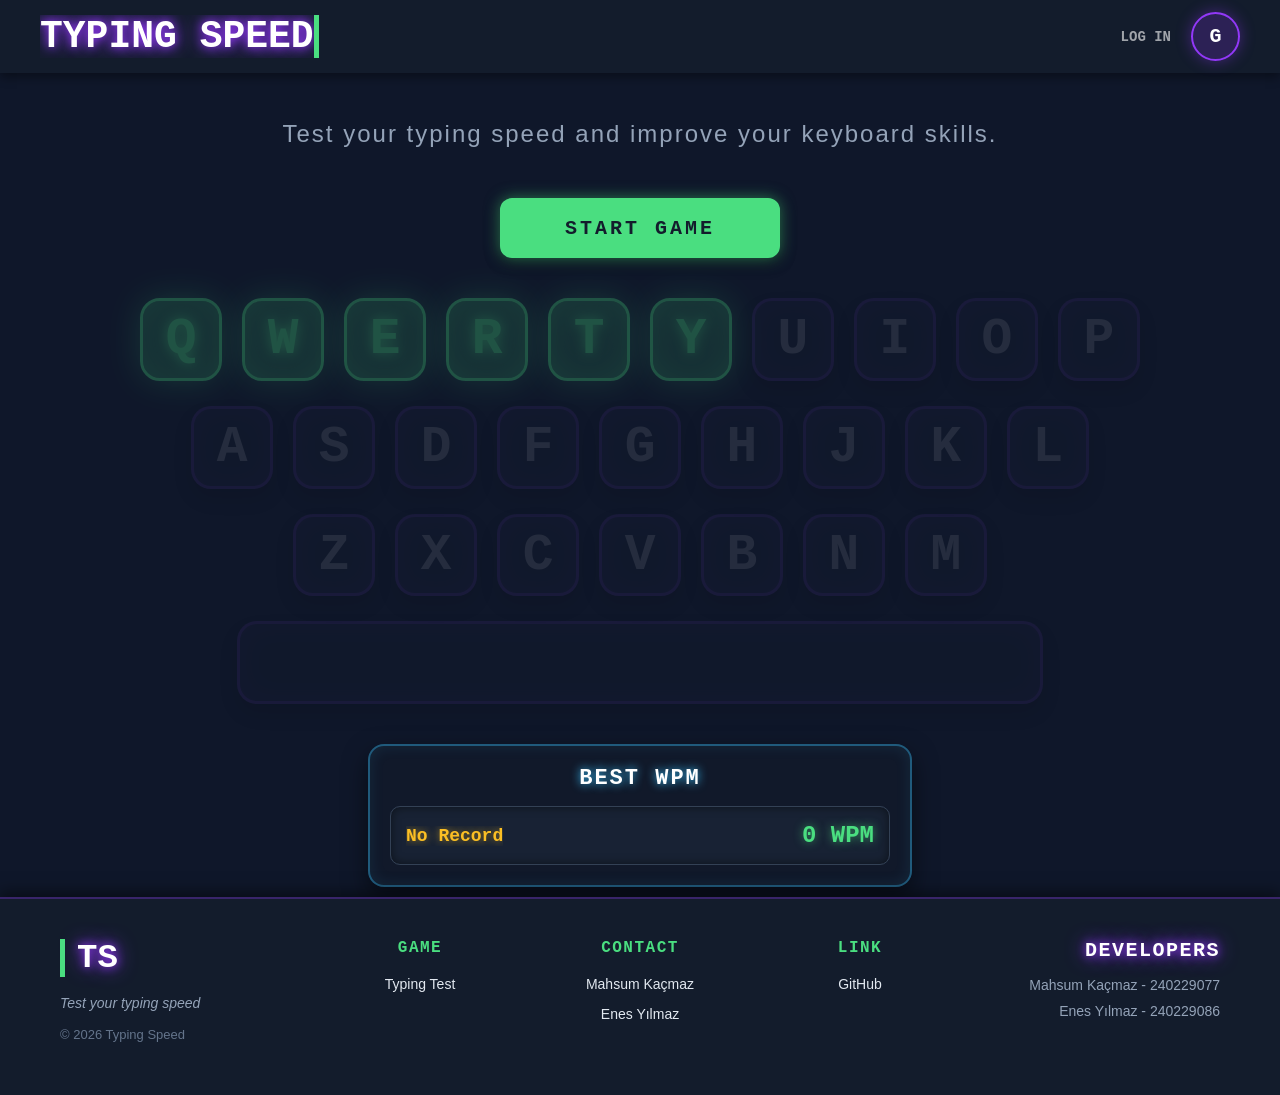
<file: index.html>
<!DOCTYPE html>
<html>
<head>
    <meta charset="UTF-8">
    <title>Typing Speed Game - Main Menu</title>
    <link rel="stylesheet" href="style.css">
</head>
<body>
    
    <div class="header-bar">
        <h1 class="game-title" onclick="window.location.reload();" style="cursor: pointer; user-select: none;">TYPING SPEED</h1>
        <div class="header-actions">
            <button class="login-btn" id="login-button">LOG IN</button>
            <div class="profile-container" id="profile-trigger">
                <div class="profile-circle" id="profile-avatar">G</div>
                
                <div class="profile-modal" id="profile-modal">
                    <div class="modal-content">
                        <h3>Edit Profile</h3>
                        <div class="input-group">
                            <label for="username-input">Your Name</label>
                            <input type="text" id="username-input" maxlength="15" placeholder="Enter your name">
                        </div>
                        <div class="modal-footer-buttons">
                            <div class="modal-buttons">
                                <button class="modal-btn cancel" id="modal-cancel">Cancel</button>
                                <button class="modal-btn save" id="modal-save">Save</button>
                            </div>
                        </div>
                    </div>
                </div>

            </div>
        </div>
    </div>

    <main class="menu-container">
        <p class="menu-description">Test your typing speed and improve your keyboard skills.</p>

        <div class="action-container-absolute">
            <a href="game.html" class="start-game-link">
                <button class="neon-start-btn">START GAME</button>
            </a>
        </div>

        <div class="best-score-container">
            <h2 class="best-score-title">BEST WPM</h2>
            <div class="best-score-display">
                <div class="best-score-name" id="global-best-name">No Record</div>
                <div class="best-score-value" id="global-best-wpm">0 WPM</div>
            </div>
        </div>

        <div class="keyboard-decoration">
            <div class="key-row">
                <div class="key highlight-qwerty">Q</div>
                <div class="key highlight-qwerty">W</div>
                <div class="key highlight-qwerty">E</div>
                <div class="key highlight-qwerty">R</div>
                <div class="key highlight-qwerty">T</div>
                <div class="key highlight-qwerty">Y</div>
                <div class="key">U</div><div class="key">I</div><div class="key">O</div><div class="key">P</div>
            </div>
            <div class="key-row">
                <div class="key">A</div><div class="key">S</div><div class="key">D</div>
                <div class="key">F</div><div class="key">G</div><div class="key">H</div>
                <div class="key">J</div><div class="key">K</div><div class="key">L</div>
            </div>
            <div class="key-row">
                <div class="key">Z</div><div class="key">X</div><div class="key">C</div>
                <div class="key">V</div><div class="key">B</div><div class="key">N</div><div class="key">M</div>
            </div>
            <div class="key-row">
                <div class="key space-bar" id="menu-start-button"></div>
            </div>
        </div>
    </main>

    <footer class="game-footer">
        <div class="footer-container">
            <div class="footer-left">
                <div class="footer-logo">TS</div>
                <p class="footer-tagline">Test your typing speed</p>
                <p class="footer-copyright">&copy; 2026 Typing Speed</p>
            </div>
            <div class="footer-center">
                <div class="footer-column">
                    <h3>Game</h3>
                    <ul>
                        <li><a href="game.html">Typing Test</a></li>
                    </ul>
                </div>
                <div class="footer-column">
                    <h3>Contact</h3>
                    <ul>
                        <li><a href="mailto:mashumkacmaz072@gmail.com">Mahsum Kaçmaz</a></li>
                        <li><a href="mailto:yenes991@gmail.com">Enes Yılmaz</a></li>
                    </ul>
                </div>
                <div class="footer-column">
                    <h3>Link</h3>
                    <ul>
                        <li><a href="https://github.com/enes-yilmaz123/Typing-Speed.git" target="_blank" rel="noopener noreferrer">GitHub</a></li>
                    </ul>
                </div>
            </div>
            <div class="footer-right">
                <div class="footer-right-title">DEVELOPERS</div>
                <p>Mahsum Kaçmaz - 240229077</p>
                <p>Enes Yılmaz - 240229086</p>
            </div>
        </div>
    </footer>

    <script src="script.js"></script>
</body>
</html>
</file>
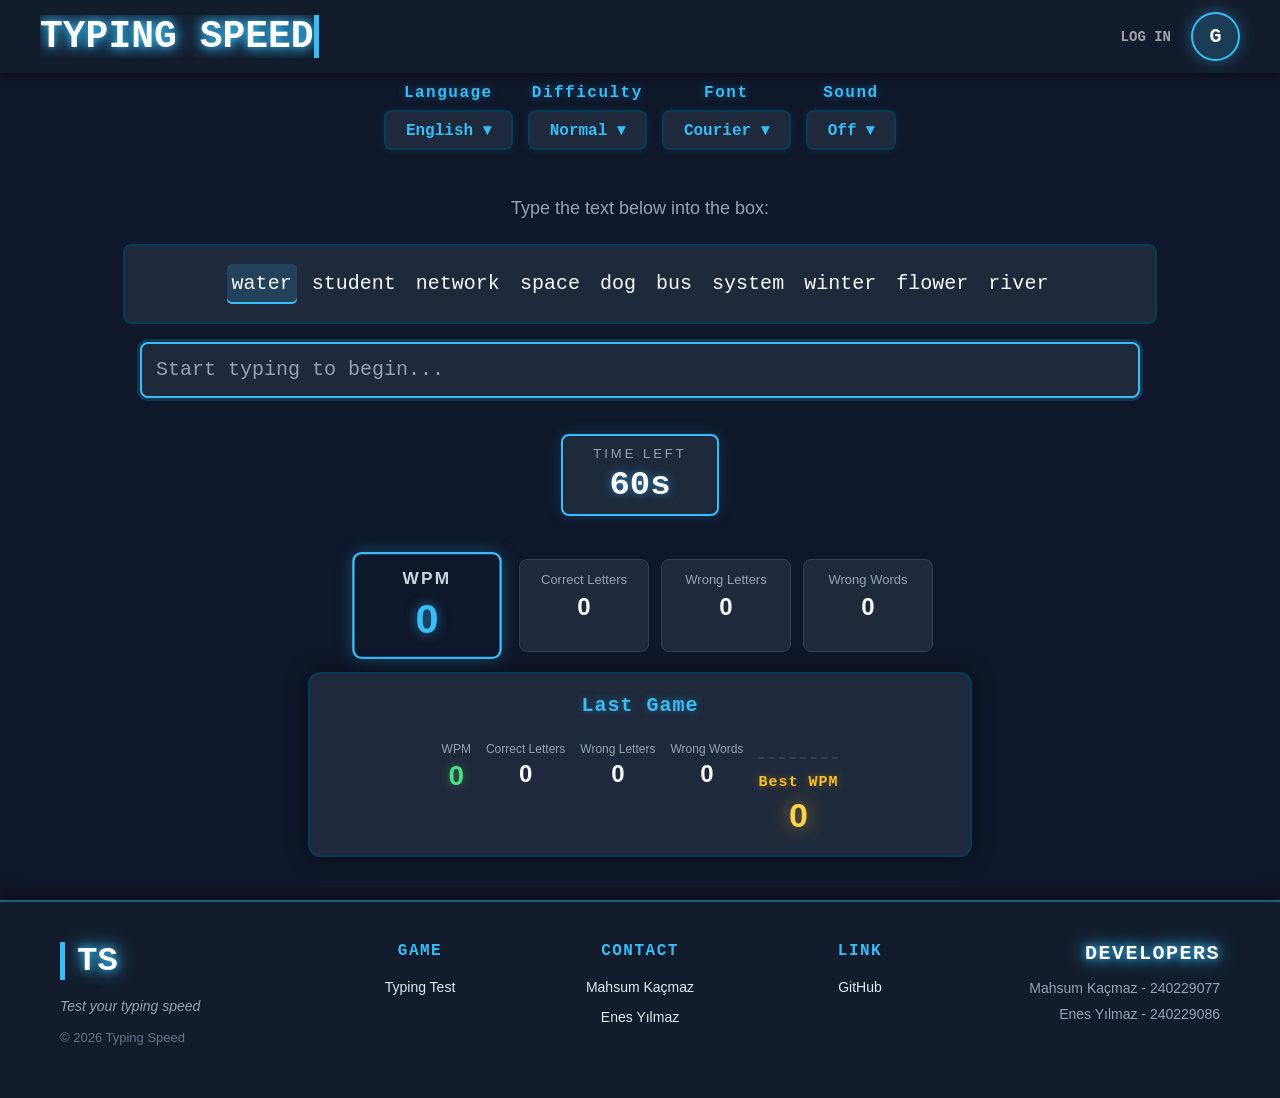
<file: game.html>
<!DOCTYPE html>
<html>
<head>
    <meta charset="UTF-8">
    <title>Typing Speed Test</title>
    <link rel="stylesheet" href="style.css">
</head>
<body>
    
    <div class="header-bar game-header">
        <h1 class="game-title" onclick="window.location.href='index.html';" style="cursor: pointer; user-select: none;">TYPING SPEED</h1>
        <div class="header-actions">
            <button class="login-btn" id="login-button">LOG IN</button>
            <div class="profile-container" id="profile-trigger">
                <div class="profile-circle" id="profile-avatar">G</div>
                
                <div class="profile-modal" id="profile-modal">
                    <div class="modal-content">
                        <h3>Edit Profile</h3>
                        <div class="input-group">
                            <label for="username-input">Your Name</label>
                            <input type="text" id="username-input" maxlength="15" placeholder="Enter your name">
                        </div>
                        <div class="modal-footer-buttons">
                            <div class="modal-buttons">
                                <button class="modal-btn cancel" id="modal-cancel">Cancel</button>
                                <button class="modal-btn save" id="modal-save">Save</button>
                            </div>
                        </div>
                    </div>
                </div>

            </div>
        </div>
    </div>

    <main class="game-container">
        
        <div class="settings-bar" style="margin-top: 60px; margin-bottom: 30px;">
            <div class="dropdown-wrapper">
                <span class="dropdown-label" id="language-label">Language</span>
                <div class="dropdown">
                    <button class="dropbtn" id="lang-btn" onclick="toggleMenu('language-menu')">English ▾</button>
                    <div id="language-menu" class="dropdown-content">
                        <a href="#" onclick="changeLanguage('English')">English</a>
                        <a href="#" onclick="changeLanguage('Turkish')">Turkish</a>
                        <a href="#" onclick="changeLanguage('C')">C Language</a>
                        <a href="#" onclick="changeLanguage('HTML')">HTML</a>
                        <a href="#" onclick="changeLanguage('CSS')">CSS</a>
                    </div>
                </div>
            </div>
            
            <div class="dropdown-wrapper">
                <span class="dropdown-label" id="difficulty-label">Difficulty</span>
                <div class="dropdown">
                    <button class="dropbtn" id="diff-btn" onclick="toggleMenu('difficulty-menu')">Normal ▾</button>
                    <div id="difficulty-menu" class="dropdown-content">
                        <a href="#" id="diff-normal" onclick="changeDifficulty('Normal')">Normal</a>
                        <a href="#" id="diff-hard" onclick="changeDifficulty('Hard')">Hard</a>
                        <a href="#" id="diff-extreme" onclick="changeDifficulty('Extreme')">Extreme</a>
                    </div>
                </div>
            </div>
            
            <div class="dropdown-wrapper">
                <span class="dropdown-label" id="font-label">Font</span>
                <div class="dropdown">
                    <button class="dropbtn" id="font-btn" onclick="toggleMenu('font-menu')">Courier ▾</button>
                    <div id="font-menu" class="dropdown-content">
                        <a href="#" onclick="changeFont('Courier New, monospace', 'Courier')">Courier</a>
                        <a href="#" onclick="changeFont('Arial, sans-serif', 'Arial')">Arial</a>
                        <a href="#" onclick="changeFont('Times New Roman, serif', 'Times')">Times</a>
                        <a href="#" onclick="changeFont('Verdana, sans-serif', 'Verdana')">Verdana</a>
                    </div>
                </div>
            </div>
            
            <div class="dropdown-wrapper">
                <span class="dropdown-label" id="sound-label">Sound</span>
                <div class="dropdown">
                    <button class="dropbtn" id="sound-btn" onclick="toggleMenu('sound-menu')">Off ▾</button>
                    <div id="sound-menu" class="dropdown-content">
                        <a href="#" id="snd-off" onclick="changeSound('Off')">Off</a>
                        <a href="#" id="snd-k1" onclick="changeSound('Sound 1')">Sound 1</a>
                        <a href="#" id="snd-k2" onclick="changeSound('Sound 2')">Sound 2</a>
                        <a href="#" id="snd-k3" onclick="changeSound('Sound 3')">Sound 3</a>
                    </div>
                </div>
            </div>
        </div>

        <p class="game-subtitle-text">Type the text below into the box:</p>
        
        <div id="target-text">Loading words...</div>
        <br>
        
        <input id="user-input" type="text" placeholder="Start typing to begin..." autocomplete="off">
        
        <br><br>
        
        <div class="timer-box" id="timer-box">
            <span class="timer-label">TIME LEFT</span>
            <span class="timer-value"><span id="time">60</span>s</span>
        </div>

        <div id="stats">
            <div class="stat-box">
                <span>WPM</span>
                <strong id="wpm">0</strong>
            </div>
            <div class="stat-box">
                <span>Correct Letters</span>
                <strong id="correct-letters">0</strong>
            </div>
            <div class="stat-box">
                <span>Wrong Letters</span>
                <strong id="wrong-letters">0</strong>
            </div>
            <div class="stat-box">
                <span>Wrong Words</span>
                <strong id="wrong-words">0</strong>
            </div>
        </div>

        <div id="last-game-stats" class="side-panel">
            <h3 id="lg-title">Last Game</h3>
            <div class="side-stat">
                <span>WPM</span>
                <strong id="lg-wpm">0</strong>
            </div>
            <div class="side-stat">
                <span id="lg-correct-label">Correct Letters</span>
                <strong id="lg-correct">0</strong>
            </div>
            <div class="side-stat">
                <span id="lg-wrong-label">Wrong Letters</span>
                <strong id="lg-wrong">0</strong>
            </div>
            <div class="side-stat">
                <span id="lg-wrong-words-label">Wrong Words</span>
                <strong id="lg-wrong-words">0</strong>
            </div>
            
            <div class="best-stat-box">
                <h4 id="best-wpm-label">Best WPM</h4>
                <strong id="best-wpm-value">0</strong>
            </div>
        </div>
        
    </main>

    <footer class="game-footer game-theme-footer">
        <div class="footer-container">
            <div class="footer-left">
                <div class="footer-logo">TS</div>
                <p class="footer-tagline">Test your typing speed</p>
                <p class="footer-copyright">&copy; 2026 Typing Speed</p>
            </div>
            <div class="footer-center">
                <div class="footer-column">
                    <h3>Game</h3>
                    <ul>
                        <li><a href="game.html">Typing Test</a></li>
                    </ul>
                </div>
                <div class="footer-column">
                    <h3>Contact</h3>
                    <ul>
                        <li><a href="mailto:mashumkacmaz072@gmail.com">Mahsum Kaçmaz</a></li>
                        <li><a href="mailto:yenes991@gmail.com">Enes Yılmaz</a></li>
                    </ul>
                </div>
                <div class="footer-column">
                    <h3>Link</h3>
                    <ul>
                        <li><a href="https://github.com/enes-yilmaz123/Typing-Speed.git" target="_blank" rel="noopener noreferrer">GitHub</a></li>
                    </ul>
                </div>
            </div>
            <div class="footer-right">
                <div class="footer-right-title">DEVELOPERS</div>
                <p>Mahsum Kaçmaz - 240229077</p>
                <p>Enes Yılmaz - 240229086</p>
            </div>
        </div>
    </footer>

    <script src="script.js"></script>
</body>
</html>
</file>
<file: style.css>
/* ORTAK AYARLAR & HEADER*/
body {
    background-color: #0f172a; 
    color: #ffffff;
    font-family: Arial, sans-serif;
    margin: 0;
    overflow-x: hidden;
}

.header-bar {
    position: absolute;
    top: 0;
    left: 0;
    width: 100%;
    background-color: #131c2c;
    padding: 12px 40px;
    box-sizing: border-box;
    box-shadow: 0 4px 10px rgba(0, 0, 0, 0.4);
    z-index: 60;
    display: flex;
    justify-content: space-between;
    align-items: center;
}

.game-title {
    font-size: 38px;
    font-weight: 900;
    color: #ffffff;
    font-family: 'Courier New', Courier, monospace;
    text-shadow: 0 0 10px #9238f8, 0 0 20px #9238f8;
    border-right: 5px solid #4ade80;
    white-space: nowrap;
    overflow: hidden;
    margin: 0;
    width: 12ch;
    animation: typing 1.5s steps(12, end), blink-caret 0.8s step-end infinite;
}

@keyframes typing { from { width: 0 } to { width: 12ch; } }
@keyframes blink-caret { from, to { border-color: transparent } 50% { border-color: #4ade80; } }

.header-actions {
    display: flex;
    align-items: center;
    gap: 20px;
}

.login-btn {
    background: none;
    border: none;
    padding: 0;
    font-family: 'Courier New', Courier, monospace;
    font-size: 14px;
    font-weight: bold;
    color: rgba(255, 255, 255, 0.6);
    cursor: pointer;
    transition: color 0.2s ease, text-shadow 0.2s ease;
    outline: none;
}

.login-btn:hover {
    color: #4ade80;
    text-shadow: 0 0 8px #4ade80;
}

.login-btn.logout-state {
    color: rgba(248, 113, 113, 0.6);
}

.login-btn.logout-state:hover {
    color: #f87171;
    text-shadow: 0 0 8px #f87171;
}

/* ANA MENÜ & BAŞLANGIÇ BUTONU*/
.menu-container {
    display: flex;
    flex-direction: column;
    align-items: center;
    justify-content: center;
    height: 100vh;
    padding-top: 40px; 
    box-sizing: border-box;
    text-align: center;
    position: relative; 
}

.menu-description {
    font-size: 24px;
    color: #94a3b8; 
    margin: 0 0 130px 0; 
    letter-spacing: 2px;
    z-index: 10;
    position: relative;
}

.action-container-absolute {
    position: absolute;
    top: 50%;                 
    left: 50%;                
    transform: translate(-50%, -50%); 
    z-index: 30;              
}

.button-link, .start-game-link {
    text-decoration: none;
}

.neon-start-btn {
    width: 280px;
    height: 60px;
    font-size: 20px;
    font-weight: 900;
    font-family: 'Courier New', Courier, monospace;
    letter-spacing: 3px;
    color: #131c2c;
    background-color: #4ade80; 
    border: 3px solid #4ade80;
    border-radius: 12px;
    box-shadow: 0 0 15px rgba(74, 222, 128, 0.5), 0 5px 15px rgba(0, 0, 0, 0.4);
    cursor: pointer;
    outline: none;
    transition: all 0.3s cubic-bezier(0.175, 0.885, 0.32, 1.275);
}

.neon-start-btn:hover {
    color: #ffffff;
    background-color: rgba(74, 222, 128, 0.1);
    box-shadow: 0 0 25px #4ade80, inset 0 0 10px rgba(74, 222, 128, 0.5);
    text-shadow: 0 0 8px #4ade80;
    transform: translateY(-4px) scale(1.03);
}

.neon-start-btn:active {
    transform: translateY(-1px) scale(0.98);
    box-shadow: 0 0 10px #4ade80;
}

/*SAYDAM KLAVYE DEKORASYONU*/
.keyboard-decoration {
    margin-top: -60px;
    display: flex;
    flex-direction: column;
    gap: 25px; 
    user-select: none; 
    z-index: 5; 
    position: relative;
}

.keyboard-decoration .key {
    pointer-events: none;
    opacity: 0.15;
}

.key-row {
    display: flex;
    justify-content: center;
    gap: 1.5vw;
    flex-wrap: wrap; 
}

.key {
    width: clamp(50px, 6vw, 100px); 
    height: clamp(50px, 6vw, 100px); 
    background-color: rgba(30, 41, 59, 0.6); 
    border: 3px solid rgba(146, 56, 248, 0.5); 
    border-radius: 20px; 
    display: flex;
    align-items: center;
    justify-content: center;
    font-family: 'Courier New', Courier, monospace;
    font-size: clamp(30px, 4vw, 80px); 
    font-weight: bold;
    color: rgba(255, 255, 255, 0.6); 
    box-shadow: inset 0 0 30px rgba(146, 56, 248, 0.15), 0 10px 20px rgba(0, 0, 0, 0.6);
    transition: all 0.3s ease;
}

.highlight-qwerty {
    color: #4ade80; 
    background-color: rgba(74, 222, 128, 0.3);
    border-color: #4ade80; 
    box-shadow: inset 0 0 40px rgba(74, 222, 128, 0.5), 0 0 35px rgba(74, 222, 128, 0.5); 
    text-shadow: 0 0 12px #4ade80, 0 0 30px #4ade80; 
    opacity: 0.3 !important;
}

.space-bar {
    width: 100%; 
    max-width: 800px;
}

/* PROFİL VE MODAL (POPUP) PENCERELERİ*/
.profile-container {
    position: relative; 
    display: flex;
    align-items: center;
    z-index: 25;
}

.profile-circle {
    width: 45px;
    height: 45px;
    background-color: rgba(146, 56, 248, 0.2);
    border: 2px solid #9238f8;
    border-radius: 50%;
    display: flex;
    align-items: center;
    justify-content: center;
    font-family: 'Courier New', Courier, monospace;
    font-size: 20px;
    font-weight: bold;
    color: #ffffff;
    cursor: pointer;
    box-shadow: 0 0 15px rgba(146, 56, 248, 0.4);
    transition: all 0.3s ease;
}

.profile-circle:hover {
    background-color: rgba(146, 56, 248, 0.4);
    border-color: #4ade80;
    box-shadow: 0 0 20px #4ade80;
    transform: scale(1.05);
}

.profile-modal {
    display: none;
    position: absolute; 
    top: 61px; 
    right: 0; 
    z-index: 100;
}

.profile-modal.active {
    display: flex;
}

.modal-content {
    background-color: rgba(19, 28, 44, 0.8); 
    backdrop-filter: blur(10px); 
    border: 2px solid rgba(146, 56, 248, 0.6);
    border-radius: 16px;
    padding: 22px;
    width: 320px;
    box-shadow: 0 10px 30px rgba(0, 0, 0, 0.6), inset 0 0 20px rgba(146, 56, 248, 0.1);
    text-align: left;
    animation: modalSlide 0.2s ease-out;
}

@keyframes modalSlide {
    from { transform: translateY(-10px); opacity: 0; }
    to { transform: translateY(0); opacity: 1; }
}

.modal-content h3 {
    margin: 0 0 16px 0;
    font-family: 'Courier New', Courier, monospace;
    color: #ffffff;
    font-size: 18px;
    text-shadow: 0 0 8px #9238f8;
}

.input-group {
    display: flex;
    flex-direction: column;
    gap: 8px;
    margin-bottom: 24px;
}

.input-group label {
    color: #94a3b8;
    font-size: 13px;
    font-weight: bold;
}

.input-group input {
    background-color: rgba(30, 41, 59, 0.7); 
    color: #ffffff;
    border: 2px solid #334155;
    border-radius: 8px;
    padding: 10px;
    font-size: 15px;
    outline: none;
    transition: border-color 0.2s;
}

.input-group input:focus {
    border-color: #4ade80;
    box-shadow: 0 0 10px rgba(74, 222, 128, 0.2);
}

.modal-footer-buttons {
    display: flex;
    justify-content: flex-end; 
    align-items: center;
    gap: 10px;
}

.modal-buttons {
    display: flex;
    gap: 10px;
}

.modal-btn {
    padding: 10px 18px;
    border-radius: 10px;
    font-family: 'Courier New', Courier, monospace;
    font-size: 13px;
    font-weight: bold;
    cursor: pointer;
    background-color: rgba(30, 41, 59, 0.6); 
    border: 2px solid rgba(146, 56, 248, 0.5); 
    box-shadow: inset 0 0 15px rgba(146, 56, 248, 0.15), 0 4px 10px rgba(0, 0, 0, 0.4);
    transition: all 0.2s ease;
    outline: none;
}

.modal-btn.cancel { color: rgba(255, 255, 255, 0.6); }
.modal-btn.cancel:hover {
    color: #ffffff;
    background-color: rgba(30, 41, 59, 0.8);
    border-color: #f87171;
    box-shadow: inset 0 0 15px rgba(248, 113, 113, 0.2), 0 0 15px rgba(248, 113, 113, 0.4);
    transform: translateY(-2px);
}

.modal-btn.save { color: #9238f8; text-shadow: 0 0 5px rgba(146, 56, 248, 0.6); }
.modal-btn.save:hover {
    color: #ffffff;
    background-color: rgba(146, 56, 248, 0.2);
    border-color: #4ade80;
    box-shadow: inset 0 0 20px rgba(74, 222, 128, 0.3), 0 0 15px #4ade80;
    text-shadow: 0 0 8px #4ade80;
    transform: translateY(-2px);
}

/* OYUN EKRANI ve TYPING ALANI*/
.game-container {
    display: flex;
    flex-direction: column;
    align-items: center;
    justify-content: center;
    min-height: 100vh; 
    padding: 20px;
    box-sizing: border-box;
}

.game-title-text {
    font-family: 'Courier New', Courier, monospace; 
    font-size: 44px;         
    color: #38bdf8;
    margin-top: -20px;       
    margin-bottom: 15px;     
    text-shadow: 0 0 10px rgba(56, 189, 248, 0.4);
}

.game-subtitle-text {
    font-family: Arial, sans-serif;
    color: #94a3b8;
    font-size: 18px;
    margin-bottom: 25px;
}

.game-time-text {
    font-family: 'Courier New', Courier, monospace;
    font-size: 20px;
    color: #f8fafc;
}

#target-text {
    font-family: 'Courier New', Courier, monospace; 
    text-align: center; 
    background-color: #1e293b; 
    color: #f8fafc;            
    padding: 15px;
    border: 2px solid #043d55;
    width: min(1000px, 95vw); 
    white-space: normal;
    font-size: 20px;
    line-height: 1.8; 
    border-radius: 8px;
}

.target-word {
    display: inline-block;
    margin: 3px 5px;
    padding: 2px 5px;
    border-radius: 5px;
}

.target-char {
    display: inline-block;
    border-radius: 3px;
}

.current-word {
    background-color: rgba(56, 189, 248, 0.16);
    box-shadow: inset 0 -2px 0 #38bdf8;
}

.completed-word { color: #4ade80; }
.missed-word { color: #f87171; background-color: rgba(248, 113, 113, 0.16); }

#user-input {
    font-family: 'Courier New', Courier, monospace; 
    background-color: #1e293b;
    color: #ffffff;
    border: 2px solid #334155;
    border-radius: 8px;
    box-sizing: border-box;
    width: min(1000px, 95vw);
    height: 56px;
    font-size: 20px;
    line-height: 1.5;
    padding: 14px;
    outline: none;
    transition: border-color 0.2s ease, box-shadow 0.2s ease;
}

#user-input:focus {
    border-color: #38bdf8;
    box-shadow: 0 0 0 3px rgba(56, 189, 248, 0.18);
}

#user-input::placeholder { color: #94a3b8; }

/* İSTATİSTİKLER, ZAMANLAYICI ve BUTONLAR*/
#stats {
    display: flex;
    justify-content: center;
    gap: 12px;
    flex-wrap: wrap;
    width: min(620px, 90vw);
    margin-top: 18px;
}

.stat-box {
    background-color: #1e293b;
    border: 1px solid #334155;
    border-radius: 8px;
    box-sizing: border-box;
    min-width: 130px;
    padding: 12px 16px;
    text-align: center;
}

.stat-box span {
    display: block;
    color: #94a3b8;
    font-size: 13px;
    margin-bottom: 6px;
}

.stat-box strong {
    color: #f8fafc;
    font-size: 24px;
}

.stat-box:first-child {
    border: 2px solid #38bdf8; 
    box-shadow: 0 0 15px rgba(56, 189, 248, 0.3);
    transform: scale(1.15); 
    margin: 0 15px; 
    background-color: #0f172a; 
}

.stat-box:first-child strong {
    font-size: 36px; 
    color: #38bdf8;
    text-shadow: 0 0 10px rgba(56, 189, 248, 0.6);
}

.stat-box:first-child span {
    font-size: 15px; 
    color: #cbd5e1;
    font-weight: bold;
    letter-spacing: 2px;
}

.correct { color: #4ade80; }
.incorrect { color: #f87171; background-color: rgba(248, 113, 113, 0.2); border-radius: 3px; }

.timer-box {
    background-color: #1e293b;
    border: 2px solid #38bdf8;
    border-radius: 8px;
    padding: 10px 30px;
    margin-bottom: 25px;
    text-align: center;
    box-shadow: 0 0 15px rgba(56, 189, 248, 0.2);
    transition: all 0.3s ease;
}

.timer-label {
    display: block;
    color: #94a3b8;
    font-family: Arial, sans-serif;
    font-size: 13px;
    letter-spacing: 3px;
    margin-bottom: 5px;
}

.timer-value {
    display: block;
    color: #f8fafc;
    font-family: 'Courier New', Courier, monospace;
    font-size: 34px;
    font-weight: bold;
    text-shadow: 0 0 10px rgba(56, 189, 248, 0.6);
}

.timer-warning {
    border-color: #f87171 !important;
    box-shadow: 0 0 25px rgba(248, 113, 113, 0.4) !important;
}

.timer-warning .timer-value {
    color: #f87171 !important;
    animation: pulse-red 1s infinite;
    text-shadow: 0 0 15px rgba(248, 113, 113, 0.8) !important;
}

@keyframes pulse-red {
    0% { transform: scale(1); }
    50% { transform: scale(1.08); }
    100% { transform: scale(1); }
}

.restart-button {
    background-color: transparent;
    color: #38bdf8;
    border: 2px solid #38bdf8;
    border-radius: 8px;
    padding: 10px 25px;
    font-family: 'Courier New', Courier, monospace;
    font-size: 20px;
    font-weight: bold;
    cursor: pointer;
    transition: all 0.3s ease;
    box-shadow: 0 0 10px rgba(56, 189, 248, 0.2);
}

.restart-button:hover {
    background-color: rgba(56, 189, 248, 0.1);
    box-shadow: 0 0 20px rgba(56, 189, 248, 0.6);
    transform: scale(1.05);
}

/* AYARLAR MENÜSÜ & YAN PANELLER*/
.settings-bar {
    display: flex;
    justify-content: center;
    gap: 15px;
    margin-top: -120px; 
    margin-bottom: 55px;  
    z-index: 100;
}

.dropdown-wrapper {
    display: flex;
    flex-direction: column;
    align-items: center;
    gap: 8px; 
}

.dropdown-label {
    color: #38bdf8; 
    font-family: 'Courier New', Courier, monospace;
    font-size: 16px; 
    font-weight: bold;
    letter-spacing: 1.5px;
    text-shadow: 0 0 8px rgba(56, 189, 248, 0.4); 
}

.dropdown {
    position: relative;
    display: inline-block;
}

.dropbtn {
    background-color: #1e293b;
    color: #38bdf8;
    padding: 8px 20px;
    font-family: 'Courier New', Courier, monospace;
    font-size: 16px;
    font-weight: bold;
    border: 2px solid #043d55;
    border-radius: 8px;
    cursor: pointer;
    transition: all 0.3s ease;
    box-shadow: 0 0 10px rgba(56, 189, 248, 0.1);
}

.dropbtn:hover, .dropbtn:focus {
    background-color: #043d55;
    box-shadow: 0 0 15px rgba(56, 189, 248, 0.4);
    transform: translateY(-2px);
}

.dropdown-content {
    display: none;
    position: absolute;
    background-color: #1e293b;
    min-width: 130px;
    box-shadow: 0px 8px 16px 0px rgba(0,0,0,0.6);
    z-index: 1;
    border: 2px solid #334155;
    border-radius: 8px;
    top: 115%; 
    left: 50%;
    transform: translateX(-50%);
    overflow: hidden;
}

.dropdown-content a {
    color: #94a3b8;
    padding: 12px 16px;
    text-decoration: none;
    display: block;
    font-family: 'Courier New', Courier, monospace;
    font-size: 14px;
    text-align: center;
    transition: all 0.2s ease;
}

.dropdown-content a:hover {
    background-color: rgba(56, 189, 248, 0.15);
    color: #38bdf8;
}

.show-menu { display: block; }

.side-panel {
    position: fixed;
    right: 30px;
    top: 50%;
    transform: translateY(-50%);
    background-color: #1e293b;
    border: 2px solid #043d55;
    border-radius: 12px;
    padding: 20px;
    box-shadow: 0 0 20px rgba(0,0,0,0.5);
    display: flex;
    flex-direction: column;
    gap: 15px;
    min-width: 160px;
    text-align: center;
    z-index: 50;
    transition: all 0.3s ease;
}

.side-panel h3 {
    color: #38bdf8;
    font-family: 'Courier New', Courier, monospace;
    margin: 0 0 10px 0;
    font-size: 20px;
    text-shadow: 0 0 8px rgba(56, 189, 248, 0.4);
    border-bottom: 1px solid #334155;
    padding-bottom: 10px;
    letter-spacing: 1px;
}

.side-stat {
    display: flex;
    flex-direction: column;
    align-items: center;
}

.side-stat span { color: #94a3b8; font-size: 12px; margin-bottom: 4px; }
.side-stat strong { color: #f8fafc; font-size: 24px; }

#lg-wpm {
    color: #4ade80;
    font-size: 28px;
    text-shadow: 0 0 10px rgba(74, 222, 128, 0.4);
}

.best-stat-box {
    margin-top: 15px;
    padding-top: 15px;
    border-top: 2px dashed #334155;
    display: flex;
    flex-direction: column;
    align-items: center;
}

.best-stat-box h4 {
    color: #fbbf24; 
    margin: 0 0 5px 0;
    font-size: 15px;
    font-family: 'Courier New', Courier, monospace;
    text-shadow: 0 0 10px rgba(251, 191, 36, 0.4);
    letter-spacing: 1px;
}

#best-wpm-value {
    color: #fcd34d;
    font-size: 34px;
    font-weight: bold;
    text-shadow: 0 0 20px rgba(251, 191, 36, 0.7);
}

@media (max-width: 1350px) {
    .side-panel {
        position: relative;
        right: auto;
        top: auto;
        transform: none;
        flex-direction: row;
        flex-wrap: wrap;
        justify-content: center;
        width: min(620px, 90vw);
        margin: 20px auto;
    }
    .side-panel h3 {
        width: 100%;
        border-bottom: none;
        margin-bottom: 0;
    }
}

/* BEST WPM TABLOSU */
.best-score-container {
    width: min(320px, 90vw); 
    background-color: rgba(19, 28, 44, 0.7);
    backdrop-filter: blur(8px);
    border: 2px solid rgba(56, 189, 248, 0.4); 
    border-radius: 16px;
    padding: 20px; 
    box-shadow: 0 10px 25px rgba(0, 0, 0, 0.5), inset 0 0 15px rgba(56, 189, 248, 0.1);
    z-index: 10;
    
    position: absolute;
    left: 40px; 
    top: calc(50% - 295px); 
    transform: translateY(-50%);
    margin-bottom: 0; 
}

.best-score-title {
    margin: 0 0 15px 0; 
    font-family: 'Courier New', Courier, monospace;
    color: #ffffff;
    font-size: 22px;
    text-shadow: 0 0 10px #38bdf8;
    letter-spacing: 2px;
    text-align: center;
}

.best-score-display {
    display: flex;
    justify-content: space-between;
    align-items: center;
    background-color: rgba(30, 41, 59, 0.6);
    padding: 15px;
    border-radius: 10px;
    border: 1px solid #334155;
    box-shadow: inset 0 0 10px rgba(0,0,0,0.5);
}

.best-score-name {
    color: #fbbf24;
    font-family: 'Courier New', Courier, monospace;
    font-size: 18px;
    font-weight: bold;
    text-shadow: 0 0 8px rgba(251, 191, 36, 0.6);
    max-width: 140px;
    overflow: hidden;
    text-overflow: ellipsis;
    white-space: nowrap;
}

.best-score-value {
    color: #4ade80;
    font-family: 'Courier New', Courier, monospace;
    font-size: 24px;
    font-weight: bold;
    text-shadow: 0 0 10px rgba(74, 222, 128, 0.6);
}

/* FOOTER (ALT BİLGİ - Arkadaşın Tasarımı)*/
.game-footer {
    width: 100%;
    background-color: #131c2c; 
    border-top: 2px solid rgba(146, 56, 248, 0.3);
    padding: 40px 60px;
    box-sizing: border-box;
    box-shadow: 0 -4px 15px rgba(0, 0, 0, 0.5);
    z-index: 20;
    position: relative;
    margin-top: -70px;
}

.footer-container {
    max-width: 1300px;
    margin: 0 auto;
    display: flex;
    justify-content: space-between;
    align-items: flex-start;
    flex-wrap: wrap;
    gap: 40px;
}

.footer-left {
    flex: 1;
    min-width: 260px;
}

.footer-logo {
    font-family: 'Courier New', Courier, monospace;
    font-size: 34px;
    font-weight: 900;
    color: #ffffff;
    text-shadow: 0 0 10px #9238f8, 0 0 20px #9238f8;
    border-left: 5px solid #4ade80;
    padding-left: 12px;
    margin-bottom: 12px;
    display: inline-block;
}

.footer-tagline {
    color: #94a3b8;
    font-size: 14px;
    font-style: italic;
    margin: 6px 0;
}

.footer-copyright {
    color: #64748b;
    font-size: 13px;
    margin-top: 16px;
}

.footer-center {
    display: flex;
    gap: 80px;
    flex: 2;
    justify-content: center; 
    min-width: 320px;
}

.footer-column {
    min-width: 140px;
    text-align: center; 
}

.footer-column h3 {
    color: #4ade80;
    font-family: 'Courier New', Courier, monospace;
    font-size: 16px;
    margin-top: 0;
    margin-bottom: 18px;
    text-transform: uppercase;
    letter-spacing: 1.5px;
}

.footer-column ul {
    list-style: none;
    padding: 0;
    margin: 0;
}

.footer-column ul li { margin-bottom: 12px; }

.footer-column ul li a {
    color: #e2e8f0;
    text-decoration: none;
    font-size: 14px;
    transition: color 0.2s ease, text-shadow 0.2s ease;
}

.footer-column ul li a:hover {
    color: #9238f8;
    text-shadow: 0 0 6px rgba(146, 56, 248, 0.7);
}

.footer-right {
    flex: 1;
    min-width: 240px;
    text-align: right; 
}

.footer-right-title {
    font-family: 'Courier New', Courier, monospace;
    font-size: 20px;
    font-weight: 900;
    color: #ffffff;
    text-shadow: 0 0 10px #9238f8, 0 0 20px #9238f8; 
    margin-bottom: 15px;
    display: inline-block;
    letter-spacing: 1.5px;
}

.footer-right p {
    color: #94a3b8;
    font-size: 14px;
    margin: 0 0 10px 0;
    font-family: Arial, sans-serif;
}

@media (max-width: 1024px) {
    .footer-container {
        flex-direction: column;
        align-items: center;
        text-align: center;
    }
    .footer-left, .footer-right {
        text-align: center;
    }
    .footer-logo {
        border-left: none;
        border-bottom: 3px solid #4ade80;
        padding-left: 0;
        padding-bottom: 6px;
    }
    .footer-center {
        flex-direction: column;
        gap: 35px;
        align-items: center;
    }
}


.game-header .game-title {
    text-shadow: 0 0 10px #38bdf8, 0 0 20px #38bdf8;
    border-right-color: #38bdf8;
    animation: typing 1.5s steps(12, end), blink-caret-blue 0.8s step-end infinite;
}

@keyframes blink-caret-blue { 
    from, to { border-color: transparent } 
    50% { border-color: #38bdf8; } 
}

.game-header .login-btn:hover {
    color: #38bdf8;
    text-shadow: 0 0 8px #38bdf8;
}

/* Profil Dairesi */
.game-header .profile-circle {
    background-color: rgba(56, 189, 248, 0.2);
    border-color: #38bdf8;
    box-shadow: 0 0 15px rgba(56, 189, 248, 0.4);
}

.game-header .profile-circle:hover {
    background-color: rgba(56, 189, 248, 0.4);
    border-color: #f8fafc; /* Hover durumunda beyaza parlar */
    box-shadow: 0 0 20px #f8fafc;
}

/* Modal Kutusu */
.game-header .modal-content {
    border-color: rgba(56, 189, 248, 0.6);
    box-shadow: 0 10px 30px rgba(0, 0, 0, 0.6), inset 0 0 20px rgba(56, 189, 248, 0.1);
}

.game-header .modal-content h3 {
    text-shadow: 0 0 8px #38bdf8;
}

/* Modal Butonları */
.game-header .modal-btn {
    border-color: rgba(56, 189, 248, 0.5);
    box-shadow: inset 0 0 15px rgba(56, 189, 248, 0.15), 0 4px 10px rgba(0, 0, 0, 0.4);
}

.game-header .modal-btn.save {
    color: #38bdf8;
    text-shadow: 0 0 5px rgba(56, 189, 248, 0.6);
}

.game-header .modal-btn.save:hover {
    background-color: rgba(56, 189, 248, 0.2);
    border-color: #f8fafc;
    box-shadow: inset 0 0 20px rgba(56, 189, 248, 0.3), 0 0 15px #f8fafc;
    text-shadow: 0 0 8px #f8fafc;
}


.game-theme-footer {
    border-top-color: rgba(56, 189, 248, 0.4);
    margin-top: 0; 
}

/* Logo ve Sağdaki Başlığın parlama renklerini mavi yapmak için*/
.game-theme-footer .footer-logo,
.game-theme-footer .footer-right-title {
    text-shadow: 0 0 10px #38bdf8, 0 0 20px #38bdf8;
}

/* Logonun solundaki yeşil çizgiyi mavi yapmak için */
.game-theme-footer .footer-logo {
    border-left-color: #38bdf8;
}

/* Orta kısımdaki yeşil link başlıklarını mavi yapmak için*/
.game-theme-footer .footer-column h3 {
    color: #38bdf8;
}

/* Footer Linkleri hover (üstüne gelme) efekti mavi parlama */
.game-theme-footer .footer-column ul li a:hover {
    color: #38bdf8;
    text-shadow: 0 0 6px rgba(56, 189, 248, 0.7);
}

/* Mobil görünüm için alt çizgi rengini mavi yapma */
@media (max-width: 1024px) {
    .game-theme-footer .footer-logo {
        border-bottom-color: #38bdf8;
    }
}

/*RESPONSIVE DÜZEN Farklı Ekranlar İçin*/

@media (max-width: 1500px), (max-height: 850px) {
    .menu-container {
        display: flex;
        flex-direction: column;
        justify-content: flex-start;
        height: auto;
        min-height: 100vh;
        padding: 120px 20px 80px 20px;
        gap: 40px; 
    }
    
    .menu-description {
        margin-bottom: 10px;
    }

    .action-container-absolute {
        position: relative;
        top: auto;
        left: auto;
        transform: none;
        order: 1; /* İlk sırada Start butonu olsun */
    }

    .keyboard-decoration {
        margin-top: 0;
        order: 2; /* İkinci sırada klavye olsun */
    }

    .best-score-container {
        position: relative !important;
        left: auto !important;
        right: auto !important;
        top: auto !important;
        transform: none !important;
        width: 100%;
        max-width: 500px;
        margin: 0 auto;
        order: 3; 
    }
}
</file>
